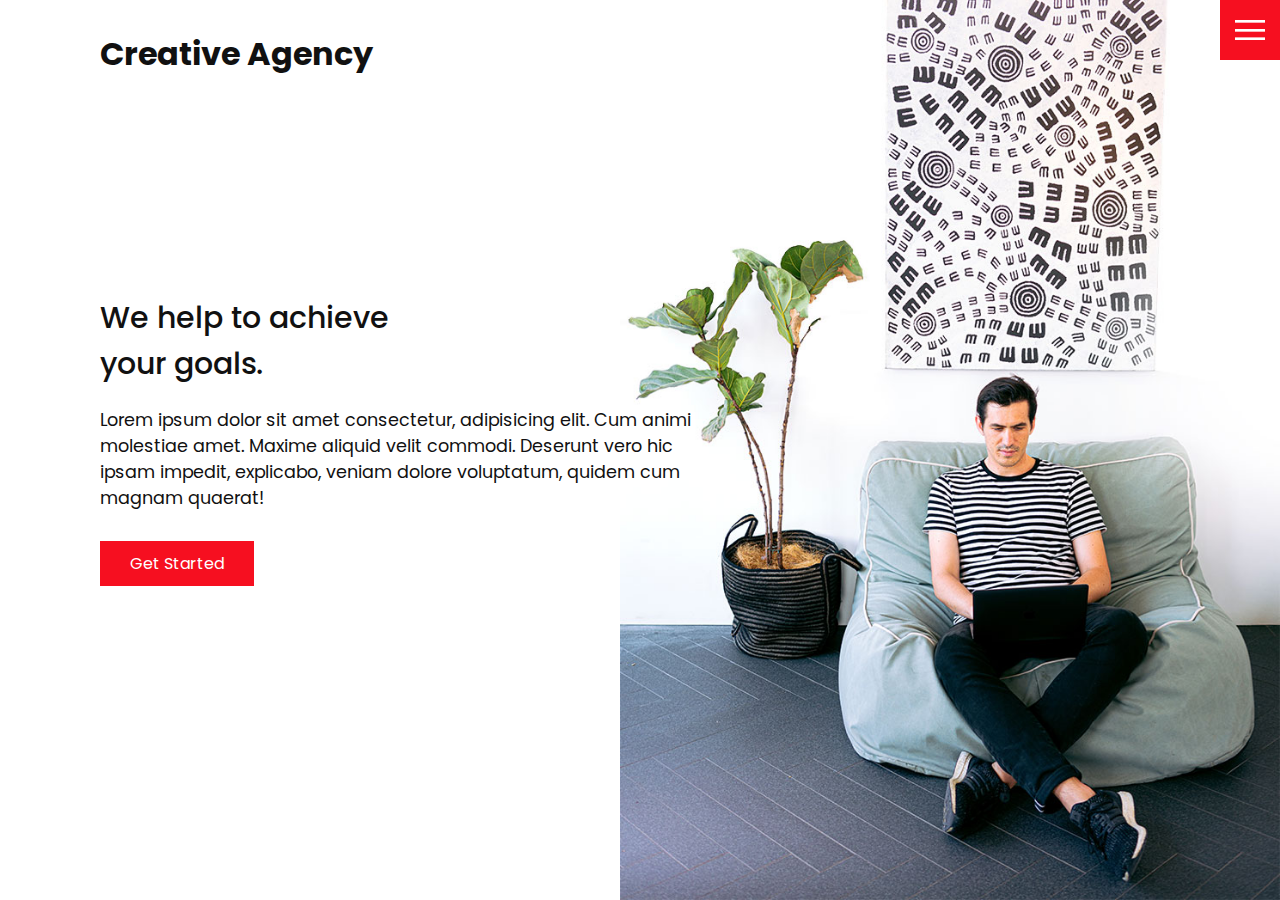
<file: index.html>
<!DOCTYPE html>
<html lang="en">
  <head>
    <meta charset="UTF-8" />
    <meta http-equiv="X-UA-Compatible" content="IE=edge" />
    <meta name="viewport" content="width= , initial-scale=1.0" />
    <link rel="stylesheet" href="css/style.css" />
    <title>Creative Agency Clone</title>
  </head>
  <body>
    <header>
      <div class="logo">Creative Agency</div>
      <div class="toggle"></div>
      <div class="navigation">
        <ul>
          <li><a href="index.html">Home</a></li>
          <li><a href="services.html">Services</a></li>
          <li><a href="work.html">Work</a></li>
          <li><a href="contact.html">Contact</a></li>
        </ul>
        <div class="social-bar">
          <ul>
            <li>
              <a href="https://facebook.com"
                ><img src="images/facebook.png" target="_blank" alt=""
              /></a>
            </li>
            <li>
              <a href="https://twitter.com"
                ><img src="images/twitter.png" target="_blank" alt=""
              /></a>
            </li>
            <li>
              <a href="https://instagram.com"
                ><img src="images/instagram.png" target="_blank" alt=""
              /></a>
            </li>
          </ul>
          <a href="mailto:you@email.com" class="email-icon">
            <img src="images/email.png" alt="" />
          </a>
        </div>
      </div>
    </header>

    <section class="home">
      <img src="images/home-img.jpg" class="home-img" alt="" />
      <div class="home-content">
        <h1>
          We help to achieve <br />
          your goals.
        </h1>
        <p>
          Lorem ipsum dolor sit amet consectetur, adipisicing elit. Cum animi
          molestiae amet. Maxime aliquid velit commodi. Deserunt vero hic ipsam
          impedit, explicabo, veniam dolore voluptatum, quidem cum magnam
          quaerat!
        </p>
        <a href="contact.html" class="btn">Get Started</a>
      </div>
    </section>
    <script src="js/script.js"></script>
  </body>
</html>
</file>
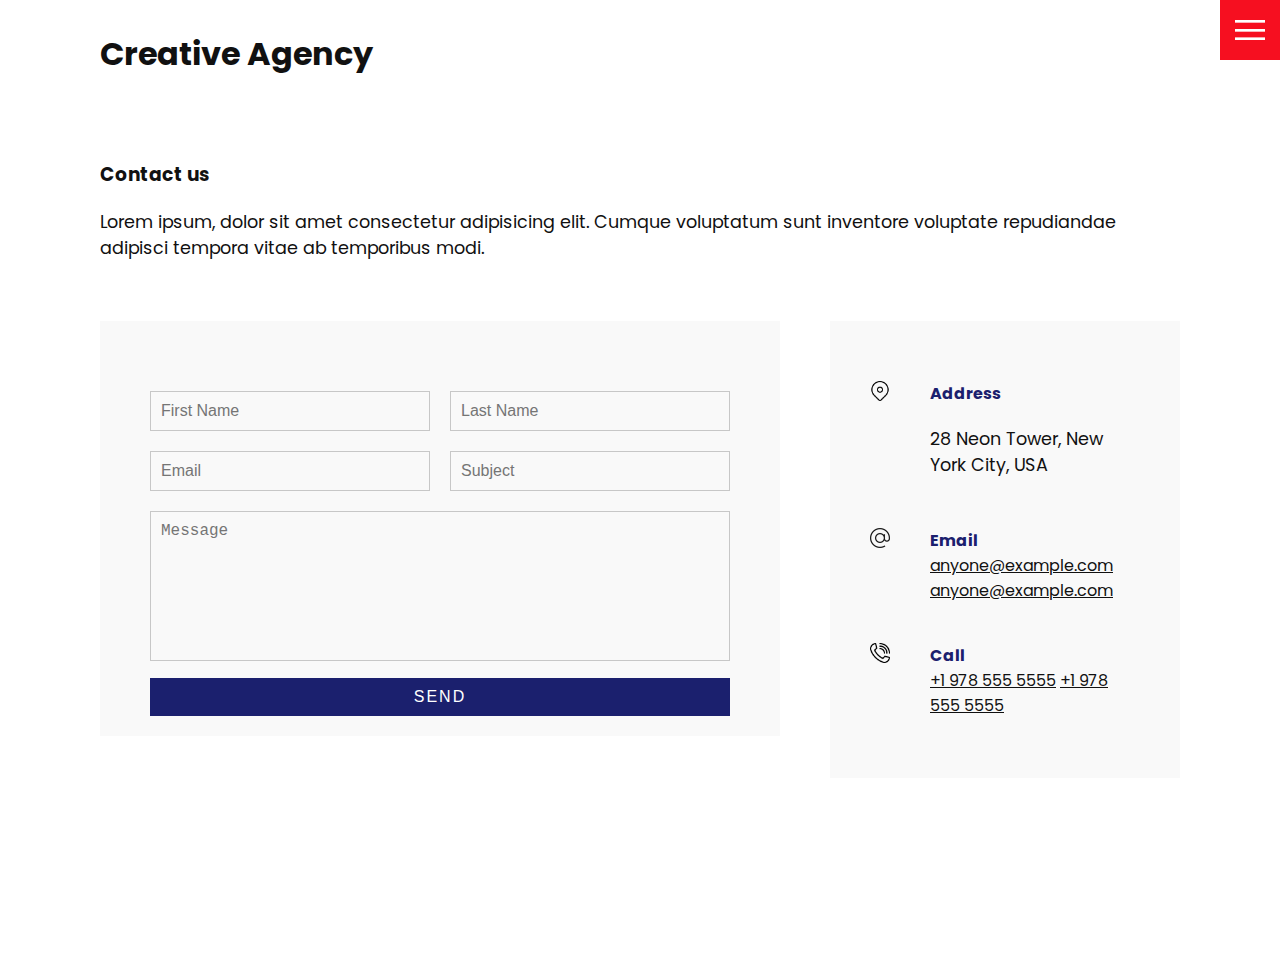
<file: contact.html>
<!DOCTYPE html>
<html lang="en">
  <head>
    <meta charset="UTF-8" />
    <meta http-equiv="X-UA-Compatible" content="IE=edge" />
    <meta name="viewport" content="width= , initial-scale=1.0" />
    <link rel="stylesheet" href="css/style.css" />
    <title>Creative Agency</title>
  </head>
  <body>
    <header>
      <div class="logo">Creative Agency</div>
      <div class="toggle"></div>
      <div class="navigation">
        <ul>
          <li><a href="index.html">Home</a></li>
          <li><a href="services.html">Services</a></li>
          <li><a href="work.html">Work</a></li>
          <li><a href="contact.html">Contact</a></li>
        </ul>
        <div class="social-bar">
          <ul>
            <li>
              <a href="https://facebook.com"
                ><img src="images/facebook.png" target="_blank" alt=""
              /></a>
            </li>
            <li>
              <a href="https://twitter.com"
                ><img src="images/twitter.png" target="_blank" alt=""
              /></a>
            </li>
            <li>
              <a href="https://instagram.com"
                ><img src="images/instagram.png" target="_blank" alt=""
              /></a>
            </li>
          </ul>
          <a href="mailto:you@email.com" class="email-icon">
            <img src="images/email.png" alt="" />
          </a>
        </div>
      </div>
    </header>

    <section>
      <div class="title">
        <h3>Contact us</h3>
        <p>
          Lorem ipsum, dolor sit amet consectetur adipisicing elit. Cumque
          voluptatum sunt inventore voluptate repudiandae adipisci tempora vitae
          ab temporibus modi.
        </p>
      </div>
      <div class="contact">
        <div class="contact-form">
          <form>
            <div class="row">
              <div class="input50">
                <input type="text" placeholder="First Name" />
              </div>
              <div class="input50">
                <input type="text" placeholder="Last Name" />
              </div>
            </div>
            <div class="row">
              <div class="input50">
                <input type="text" placeholder="Email" />
              </div>
              <div class="input50">
                <input type="text" placeholder="Subject" />
              </div>
            </div>
            <div class="row">
              <div class="input100">
                <textarea placeholder="Message"></textarea>
              </div>
            </div>
            <div class="row">
              <div class="input100">
                <input type="submit" value="Send" />
              </div>
            </div>
          </form>
        </div>

        <div class="contact-info">
          <div class="info-box">
            <img src="images/address.png" class="contact-icon" alt="" />
            <div class="details">
              <h4>Address</h4>
              <p>28 Neon Tower, New York City, USA</p>
            </div>
          </div>
          <div class="info-box">
            <img src="images/email.png" class="contact-icon" alt="" />
            <div class="details">
              <h4>Email</h4>
              <a href="mailto:anyone@example.com">anyone@example.com</a>
              <a href="mailto:anyone@example.com">anyone@example.com</a>
            </div>
          </div>
          <div class="info-box">
            <img src="images/call.png" class="contact-icon" alt="" />
            <div class="details">
              <h4>Call</h4>
              <a href="tel:+19785555555">+1 978 555 5555</a>
              <a href="tel:+19785555555">+1 978 555 5555</a>
            </div>
          </div>
        </div>
      </div>
    </section>
    <script src="js/script.js"></script>
  </body>
</html>
</file>
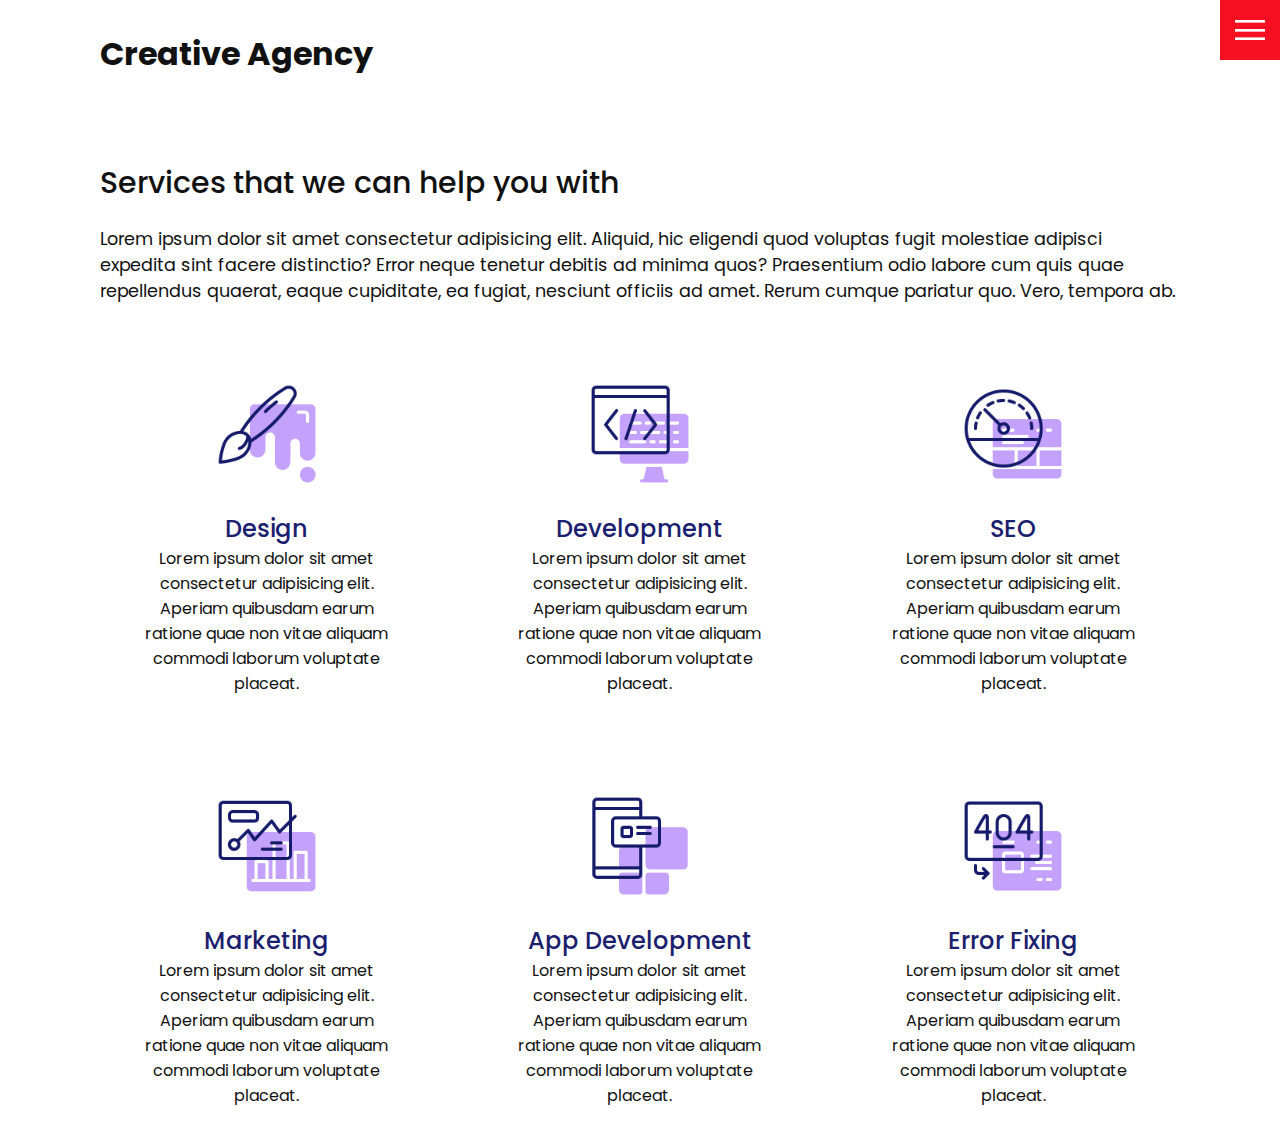
<file: services.html>
<!DOCTYPE html>
<html lang="en">
<head>
    <meta charset="UTF-8">
    <meta http-equiv="X-UA-Compatible" content="IE=edge">
    <meta name="viewport" content="width= , initial-scale=1.0">
    <link rel="stylesheet" href="css/style.css">
    <title>Creative Agency</title>
</head>
<body>
    <header>
        <div class="logo">Creative Agency</div>
        <div class="toggle"></div>
        <div class="navigation">
            <ul>
                <li><a href="index.html">Home</a></li>
                <li><a href="services.html">Services</a></li>
                <li><a href="work.html">Work</a></li>
                <li><a href="contact.html">Contact</a></li>
            </ul>
            <div class="social-bar">
                <ul>
                    <li>
                        <a href="https://facebook.com"><img src="images/facebook.png" target="_blank" alt=""></a>
                    </li>
                    <li>
                        <a href="https://twitter.com"><img src="images/twitter.png" target="_blank" alt=""></a>
                    </li>
                    <li>
                        <a href="https://instagram.com"><img src="images/instagram.png" target="_blank" alt=""></a>
                    </li>
                </ul>
                <a href="mailto:you@email.com" class="email-icon">
                    <img src="images/email.png" alt="">
                </a>
            </div>
        </div>
    </header>

    <section>
        <div class="title">
            <h1>Services that we can help you with</h1>
            <p>Lorem ipsum dolor sit amet consectetur adipisicing elit. Aliquid, hic eligendi quod voluptas fugit molestiae adipisci expedita sint facere distinctio? Error neque tenetur debitis ad minima quos? Praesentium odio labore cum quis quae repellendus quaerat, eaque cupiditate, ea fugiat, nesciunt officiis ad amet. Rerum cumque pariatur quo. Vero, tempora ab.</p>
        </div>
        <div class="services">
            <div class="service">
                <div class="icon">
                    <img src="images/001.png" alt="">
                </div>
                <h2>Design</h2>
                Lorem ipsum dolor sit amet consectetur adipisicing elit. Aperiam quibusdam earum ratione quae non vitae aliquam commodi laborum voluptate placeat.
            </div>
            <div class="service">
                <div class="icon">
                    <img src="images/002.png" alt="">
                </div>
                <h2>Development</h2>
                Lorem ipsum dolor sit amet consectetur adipisicing elit. Aperiam quibusdam earum ratione quae non vitae aliquam commodi laborum voluptate placeat.
            </div>
            <div class="service">
                <div class="icon">
                    <img src="images/003.png" alt="">
                </div>
                <h2>SEO</h2>
                Lorem ipsum dolor sit amet consectetur adipisicing elit. Aperiam quibusdam earum ratione quae non vitae aliquam commodi laborum voluptate placeat.
            </div>
            <div class="service">
                <div class="icon">
                    <img src="images/004.png" alt="">
                </div>
                <h2>Marketing</h2>
                Lorem ipsum dolor sit amet consectetur adipisicing elit. Aperiam quibusdam earum ratione quae non vitae aliquam commodi laborum voluptate placeat.
            </div>
            <div class="service">
                <div class="icon">
                    <img src="images/005.png" alt="">
                </div>
                <h2>App Development</h2>
                Lorem ipsum dolor sit amet consectetur adipisicing elit. Aperiam quibusdam earum ratione quae non vitae aliquam commodi laborum voluptate placeat.
            </div>
            <div class="service">
                <div class="icon">
                    <img src="images/006.png" alt="">
                </div>
                <h2>Error Fixing</h2>
                Lorem ipsum dolor sit amet consectetur adipisicing elit. Aperiam quibusdam earum ratione quae non vitae aliquam commodi laborum voluptate placeat.
            </div>
        </div>
    </section>
    <script src="js/script.js"></script>
</body>
</html>
</file>
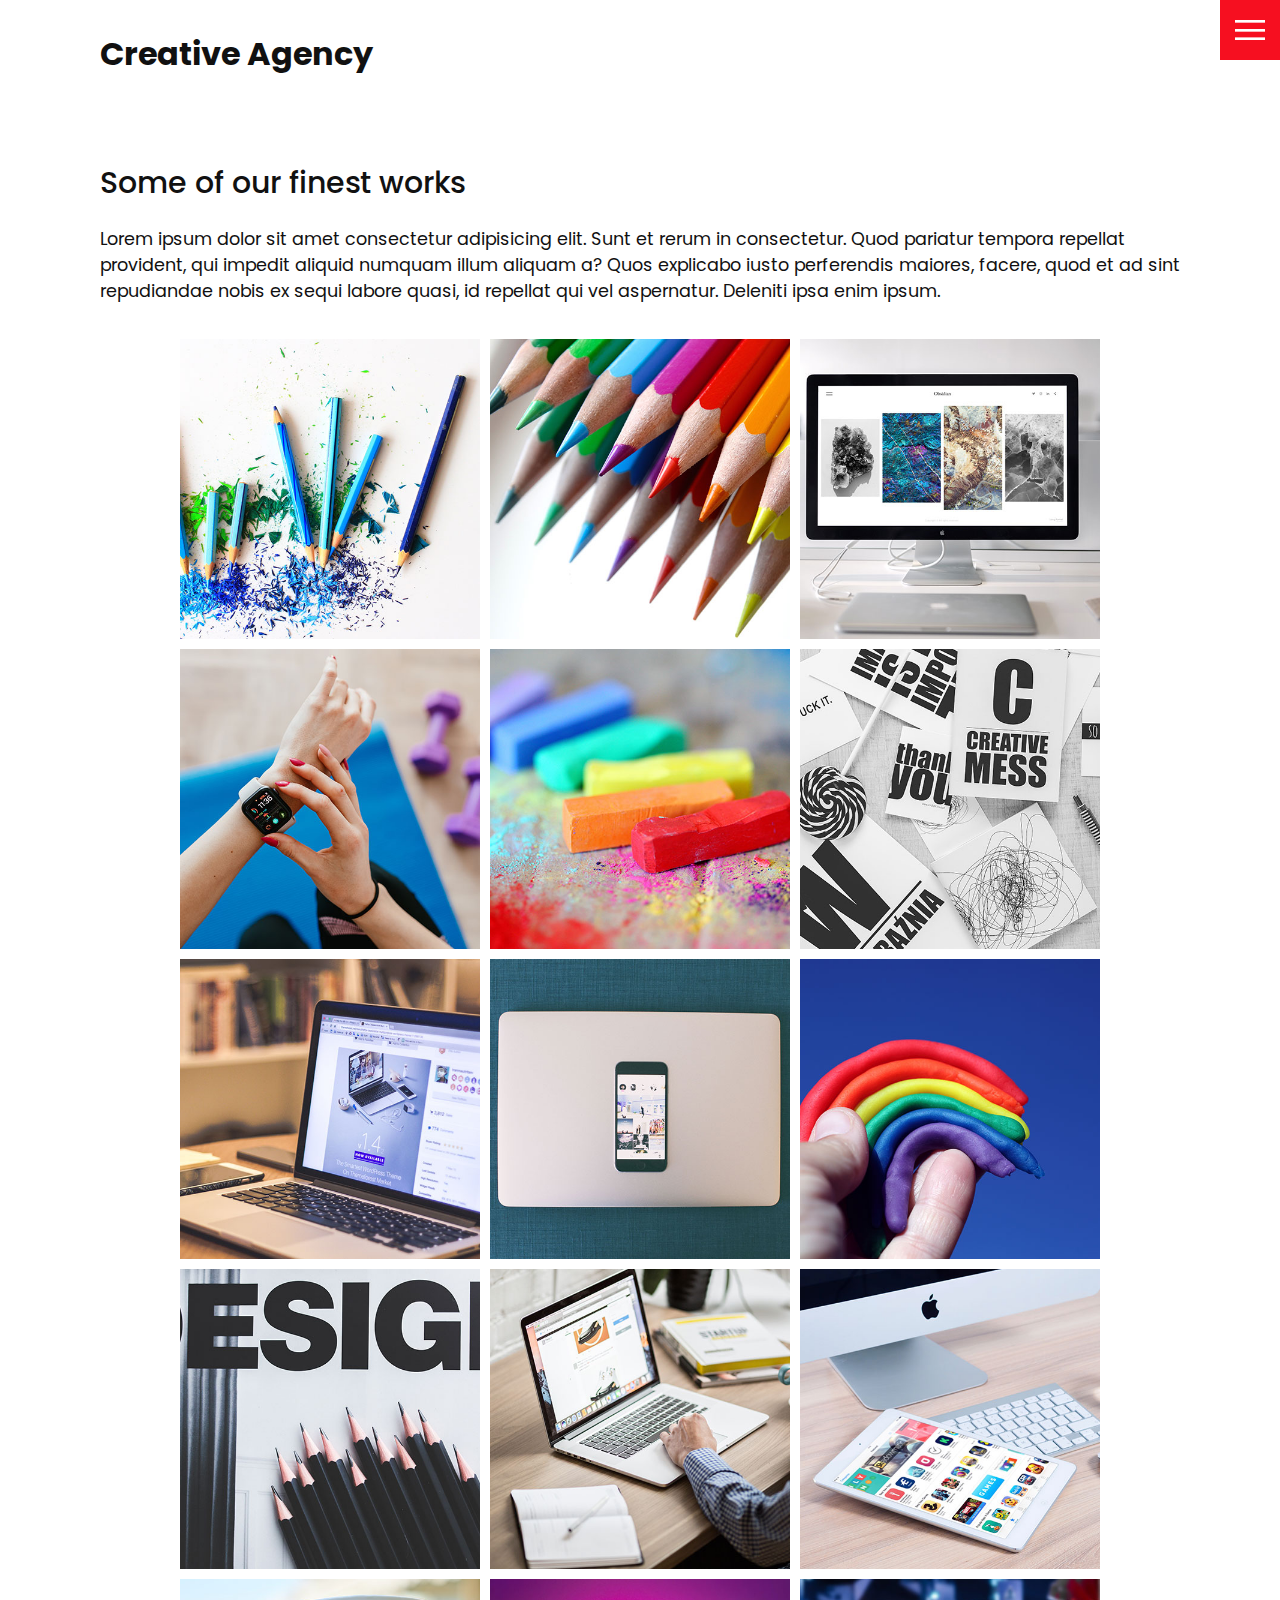
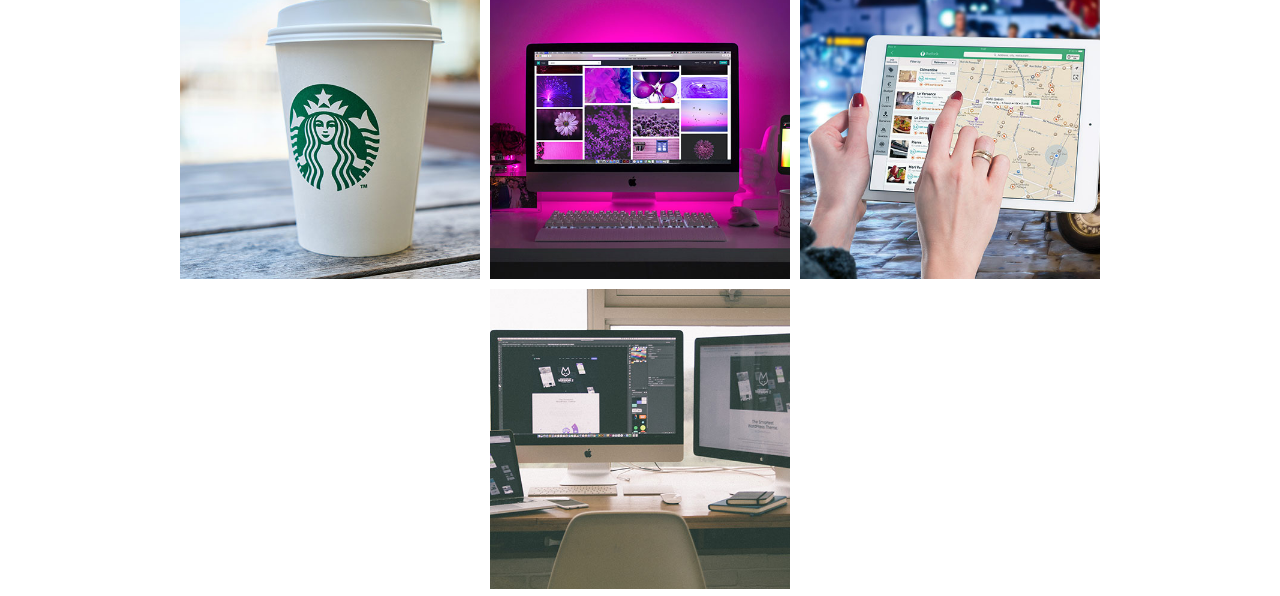
<file: work.html>
<!DOCTYPE html>
<html lang="en">
<head>
    <meta charset="UTF-8">
    <meta http-equiv="X-UA-Compatible" content="IE=edge">
    <meta name="viewport" content="width= , initial-scale=1.0">
    <link rel="stylesheet" href="css/style.css">
    <title>Creative Agency</title>
</head>
<body>
    <header>
        <div class="logo">Creative Agency</div>
        <div class="toggle"></div>
        <div class="navigation">
            <ul>
                <li><a href="index.html">Home</a></li>
                <li><a href="services.html">Services</a></li>
                <li><a href="work.html">Work</a></li>
                <li><a href="contact.html">Contact</a></li>
            </ul>
            <div class="social-bar">
                <ul>
                    <li>
                        <a href="https://facebook.com"><img src="images/facebook.png" target="_blank" alt=""></a>
                    </li>
                    <li>
                        <a href="https://twitter.com"><img src="images/twitter.png" target="_blank" alt=""></a>
                    </li>
                    <li>
                        <a href="https://instagram.com"><img src="images/instagram.png" target="_blank" alt=""></a>
                    </li>
                </ul>
                <a href="mailto:you@email.com" class="email-icon">
                    <img src="images/email.png" alt="">
                </a>
            </div>
        </div>
    </header>

    <section>
        <div class="title">
            <h1>Some of our finest works</h1>
            <p>Lorem ipsum dolor sit amet consectetur adipisicing elit. Sunt et rerum in consectetur. Quod pariatur tempora repellat provident, qui impedit aliquid numquam illum aliquam a? Quos explicabo iusto perferendis maiores, facere, quod et ad sint repudiandae nobis ex sequi labore quasi, id repellat qui vel aspernatur. Deleniti ipsa enim ipsum.</p>
        </div>

        <div class="portfolio">
            <div class="item">
                <img src="images/portfolio-item1.jpg" alt="">
                <div class="action">
                    <a href="">Launch</a>
                </div>
            </div>
            <div class="item">
                <img src="images/portfolio-item2.jpg" alt="">
                <div class="action">
                    <a href="">Launch</a>
                </div>
            </div><div class="item">
                <img src="images/portfolio-item3.jpg" alt="">
                <div class="action">
                    <a href="">Launch</a>
                </div>
            </div><div class="item">
                <img src="images/portfolio-item4.jpg" alt="">
                <div class="action">
                    <a href="">Launch</a>
                </div>
            </div><div class="item">
                <img src="images/portfolio-item5.jpg" alt="">
                <div class="action">
                    <a href="">Launch</a>
                </div>
            </div><div class="item">
                <img src="images/portfolio-item6.jpg" alt="">
                <div class="action">
                    <a href="">Launch</a>
                </div>
            </div><div class="item">
                <img src="images/portfolio-item7.jpg" alt="">
                <div class="action">
                    <a href="">Launch</a>
                </div>
            </div><div class="item">
                <img src="images/portfolio-item8.jpg" alt="">
                <div class="action">
                    <a href="">Launch</a>
                </div>
            </div><div class="item">
                <img src="images/portfolio-item9.jpg" alt="">
                <div class="action">
                    <a href="">Launch</a>
                </div>
            </div><div class="item">
                <img src="images/portfolio-item10.jpg" alt="">
                <div class="action">
                    <a href="">Launch</a>
                </div>
            </div><div class="item">
                <img src="images/portfolio-item11.jpg" alt="">
                <div class="action">
                    <a href="">Launch</a>
                </div>
            </div><div class="item">
                <img src="images/portfolio-item12.jpg" alt="">
                <div class="action">
                    <a href="">Launch</a>
                </div>
            </div><div class="item">
                <img src="images/portfolio-item13.jpg" alt="">
                <div class="action">
                    <a href="">Launch</a>
                </div>
            </div><div class="item">
                <img src="images/portfolio-item14.jpg" alt="">
                <div class="action">
                    <a href="">Launch</a>
                </div>
            </div><div class="item">
                <img src="images/portfolio-item15.jpg" alt="">
                <div class="action">
                    <a href="">Launch</a>
                </div>
            </div><div class="item">
                <img src="images/portfolio-item16.jpg" alt="">
                <div class="action">
                    <a href="">Launch</a>
                </div>
            </div>
        </div>
    </section>
    <script src="js/script.js"></script>
</body>
</html>
</file>
<file: css/style.css>
@import url("https://fonts.googleapis.com/css?family=Poppins:200,300,400,500,600,700,800,900&display=swap");

:root {
  --primary-color: #f60f20;
  --secondary-color: #1b206e;
}

/*BASE STYLES */
* {
  box-sizing: border-box;
  margin: 0;
  padding: 0;
}

html,
body {
  font-family: "Poppins", sans-serif;
  color: #111;
}

h1 {
  font-size: 30px;
  font-weight: 500;
}

p {
  margin: 20px 0 10px;
  font-size: 1.1rem;
}

section {
  display: flex;
  flex-direction: column;
  height: 100vh;
  align-items: center;
  padding: 100px;
  margin-top: 60px;
}

section.home {
  flex-direction: row;
  margin-top: 0;
}

/* BUTTON */

.btn {
  cursor: pointer;
  display: inline-block;
  background: var(--primary-color);
  color: #fff;
  text-decoration: none;
  padding: 10px 30px;
  margin: 20px 0;
  border: 0;
}

.btn:hover {
  transform: scale(0.98);
}

.logo {
  position: absolute;
  top: 30px;
  left: 100px;
  font-size: 2rem;
  font-weight: 700;
  z-index: 20;
}

/* TOGGLE */
.toggle {
  position: fixed;
  top: 0;
  right: 0;
  width: 60px;
  height: 60px;
  background: var(--primary-color) url(../images/menu.png);
  z-index: 20;
  background-size: 30px;
  background-repeat: no-repeat;
  background-position: center;
  cursor: pointer;
}

.toggle.active {
  background: var(--primary-color) url(../images/close.png);
  background-size: 25px;
  background-repeat: no-repeat;
  background-position: center;
}

/* NAVIGATION */
.navigation {
  position: fixed;
  top: 0;
  left: 100%;
  width: 100%;
  height: 100%;
  background-color: #fff;
  z-index: 15;
  display: flex;
  justify-content: center;
  align-items: center;
}

.navigation.active {
  left: 0;
}

.navigation ul {
  position: relative;
}

.navigation ul li {
  position: relative;
  list-style: none;
  text-align: center;
}

.navigation ul li a {
  font-size: 2.2rem;
  color: #111;
  text-decoration: none;
  font-weight: 300;
}

.navigation ul li a:hover {
  color: var(--primary-color);
}

.navigation .social-bar {
  position: absolute;
  top: 0;
  left: 0;
  width: 60px;
  height: 100%;
  display: flex;
  justify-content: center;
  align-items: center;
}

.navigation .social-bar a {
  display: inline-block;
  transform: scale(0.5);
}

.navigation .email-icon {
  position: absolute;
  bottom: 20px;
  transform: scale(0.5);
}

/* HOMEPAGE */
.home-content {
  position: relative;
  z-index: 10;
  max-width: 600px;
}

.home-img {
  position: absolute;
  bottom: 0;
  right: 0;
  height: 110%;
}

/* SERVICES PAGE */
.services {
  margin-top: 40px;
  display: grid;
  grid-template-columns: repeat(3, 1fr);
  gap: 40px;
  text-align: center;
}

.services .service .icon img {
  max-width: 100px;
}

.services .service {
  padding: 30px;
}

.services .service:hover {
  box-shadow: 0 10px 30px rgba(0, 0, 0, 0.1);
}

.services .service h2 {
  font-size: 24px;
  font-weight: 500;
  margin-top: 20px;
  color: var(--secondary-color);
}

/* WORK PAGE */
.portfolio {
  display: flex;
  flex-wrap: wrap;
  justify-content: center;
  margin-top: 20px;
}

.portfolio .item {
  position: relative;
  width: 300px;
  height: 300px;
  margin: 5px;
}

.portfolio .item img {
  width: 100%;
  height: 100%;
}

.portfolio .item .action {
  position: absolute;
  top: 0;
  left: 0;
  width: 100%;
  height: 100%;
  background: rgba(0, 0, 0, 0.8);
  display: flex;
  justify-content: center;
  align-items: center;
  opacity: 0;
  transition: 0.5s;
}

.portfolio .item:hover .action {
  opacity: 1;
}

.portfolio .item .action a {
  display: inline-block;
  color: #fff;
  text-decoration: none;
  border: 1px solid #fff;
  padding: 5px 15px;
}

/* CONTACT */
.contact {
  position: relative;
  width: 100%;
  margin-top: 50px;
  display: flex;
  justify-content: space-between;
  align-items: flex-start;
}

.contact-form {
  position: relative;
  background: #f9f9f9;
  width: calc(100% - 400px);
  padding: 60px 40px 20px;
}

.contact-form form {
  width: 100%;
}

.contact-form .row {
  width: 100%;
  display: flex;
}

.contact-form .input50 {
  width: 50%;
  margin: 0 10px;
}

.contact-form .input100 {
  width: 100%;
  margin: 0 10px;
}

.contact-form .row input,
.contact-form .row textarea {
  position: relative;
  border: 1px solid rgba(0, 0, 0, 0.2);
  color: #111;
  background: transparent;
  width: 100%;
  padding: 10px;
  outline: none;
  font-size: 16px;
  font-weight: 300;
  margin: 10px 0;
  resize: none;
}

.contact-form .row textarea {
  height: 150px;
}

.contact-form .row input[type="submit"] {
  background-color: var(--secondary-color);
  color: #fff;
  margin: 0;
  text-transform: uppercase;
  letter-spacing: 2px;
  font-weight: 300;
  border: 0;
  cursor: pointer;
}

.contact-info {
  width: 350px;
  background: #f9f9f9;
  padding: 60px 40px 20px;
}

.contact-info .info-box {
  display: flex;
  align-items: flex-start;
  margin-bottom: 40px;
}

.contact-info .info-box .contact-icon {
  width: 20px;
  margin-right: 40px;
}

.contact-info .info-box .details h4 {
  color: var(--secondary-color);
}

.contact-info .info-box .details p,
.contact-info .info-box .details a {
  color: #111;
}

@media (max-width: 1068px) {
  .home-img {
    display: none;
  }

  .logo {
    top: 10px;
    left: 40px;
    font-size: 1.5rem;
  }

  section {
    padding: 100px 40px;
  }

  .navigation ul li a {
    font-size: 2rem;
  }

  .services {
    grid-template-columns: repeat(2, 1fr);
  }

  .contact {
    flex-direction: column;
  }

  .contact-form {
    width: 100%;
    padding: 30px 30px 20px;
  }

  .contact-form .row {
    flex-direction: column;
  }

  .contact-form .input50,
  .contact-form .input100 {
    width: 100%;
    margin: 0;
  }

  .contact-info {
    width: 100%;
    margin-top: 20px;
    padding: 30px 30px 20px;
  }
}

@media (max-width: 768px) {
  .services {
    grid-template-columns: 1fr;
  }

  .services .service {
    box-shadow: 0 10px 30px rgba(0, 0, 0, 0.1);
  }
}
</file>
